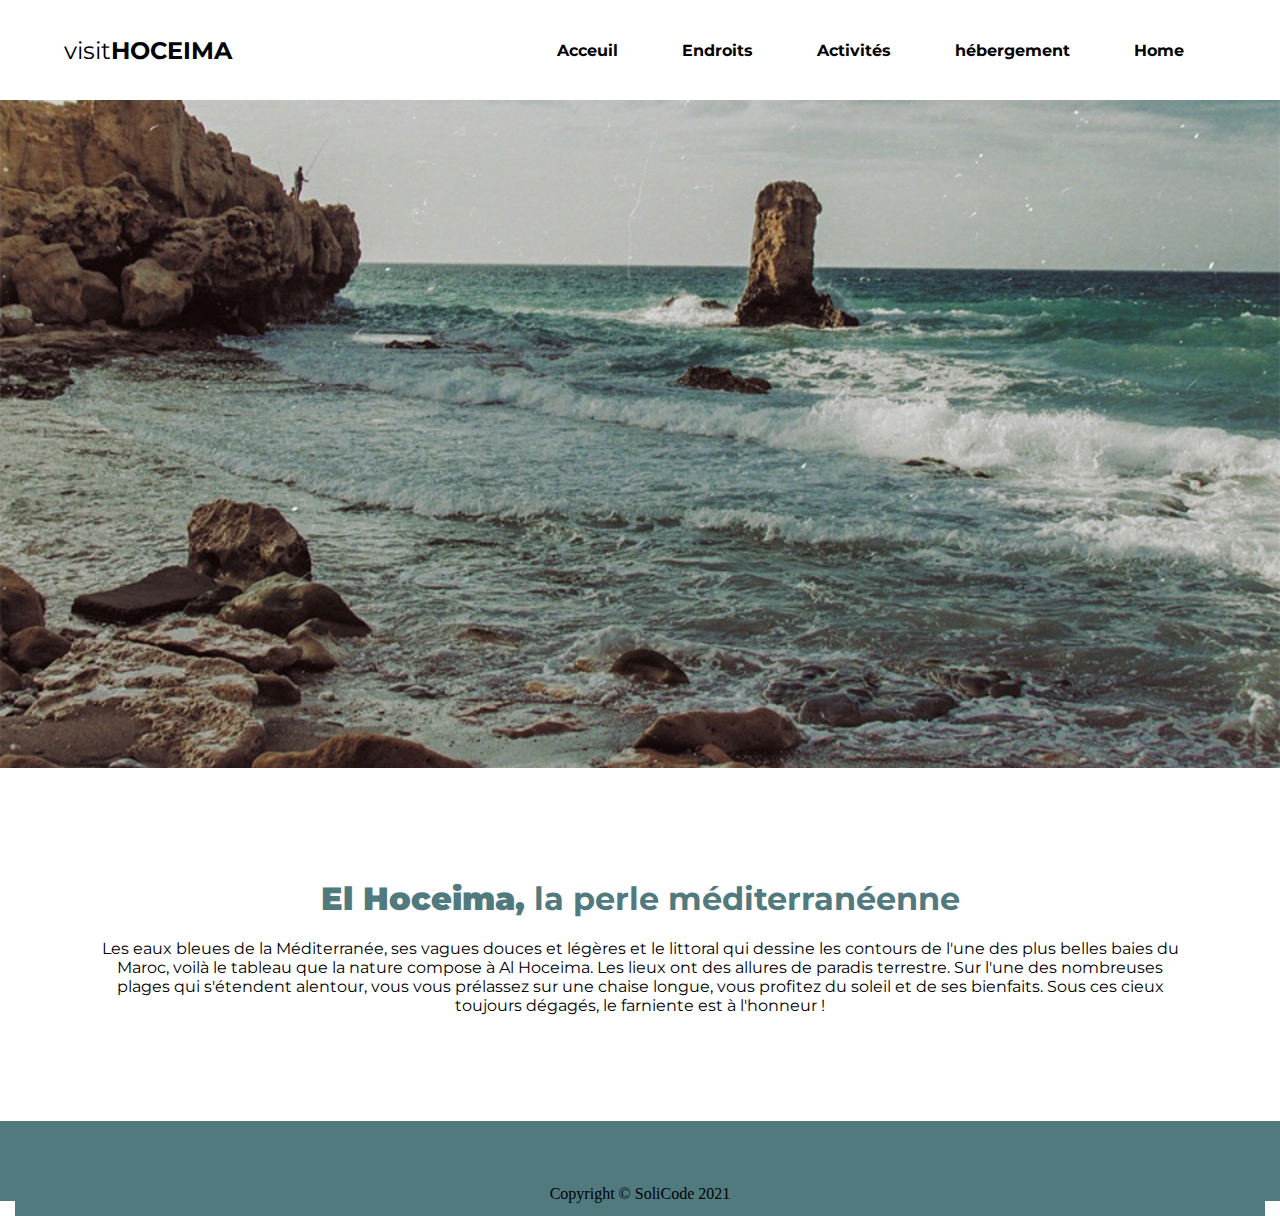
<file: Hoceima-acceuil/index.html>
<!DOCTYPE html>
<html lang="en">
<head>
  <meta charset="UTF-8">
  <meta http-equiv="X-UA-Compatible" content="IE=Edge">
  <meta name="viewport" content="width=device-width, initial-scale=1">

  <title>HTML</title>
  
  <!-- HTML -->
  

  <!-- Custom Styles -->
  <link rel="stylesheet" href="assets/css/style.css">
  
  
  <script src="assets/js/main.js"></script>
  
</head>

<body>
  <nav>
    <input id="nav-toggle" type="checkbox">
    <div class="logo">visit <strong>HOCEIMA</strong></div>
<ul class="links">
  <li><a href="#acceuil">Acceuil</a></li>
   <li><a href="#endroits">Endroits</a></li>
   <li><a href="#activités">Activités</a></li>
   <li><a href="#hebergement">hébergement</a></li>
   <li><a href="#home">Home</a></li>
</ul>   

<label for="nav-toggle" class="icon-burger">
  <div class="line"></div>
   <div class="line"></div>
    <div class="line"></div>
</label>

  </nav>
<div id="slider">
  <figure>
    <img src="assets/pic/pic1.png">
     <img src="assets/pic/pic2.png">
      <img src="assets/pic/pic3.png">
      <img src="assets/pic/pic4.png">
      <img src="assets/pic/pic1.png">
  </figure>
</div>
<div class="text">
<center>
 <h1 ><strong>El Hoceima,</strong> la perle méditerranéenne</h1>
 <p>Les eaux bleues de la Méditerranée, ses vagues douces et légères et le littoral qui dessine les contours de l'une des plus belles baies du Maroc, voilà le tableau que la nature compose à Al Hoceima. Les lieux ont des allures de paradis terrestre. Sur l'une des nombreuses plages qui s'étendent alentour, vous vous prélassez sur une chaise longue, vous profitez du soleil et de ses bienfaits. Sous ces cieux toujours dégagés, le farniente est à l'honneur !</p>
</center>
</div>

<footer class="bg-dark" id="tempaltemo_footer">
        

        <div class="py-5 bg-dark">
            <div class="container">
              <center>
                <br>
    <p class="m-0 text-center text-white">Copyright © SoliCode 2021</p>
  </center>
            </div>
        </div>

    </footer

</body>
</html>
</file>
<file: Hoceima-acceuil/assets/css/style.css>
@import url('https://fonts.googleapis.com/css2?family=Montserrat:ital@1&display=swap');


body {
    padding: 0;
    margin: 0;
}

nav {
  position: fixed;
  z-index: 10;
  left: 0;
  right: 0;
  top: 0;
  font-family: 'Montserrat', sans-serif;
  padding: 0 5%;
  height: 100px;
  background-color: #FFFFFF;
}

nav .logo {
  float: left;
  width: 40%;
  height: 100%;
  display: flex;
  align-items: center;
  font-size: 24px;
  color: #010108;
}

nav .links{
  float: right;
  padding: 0;
  margin: 0;
  width: 60%;
  height: 100%;
  display: flex;
  justify-content: space-around;
  align-items: center;
  
}
nav .links li {
  list-style: none;
  
}

nav .links a {
  display: block;
  padding: 1em;
  font-size: 16px;
  font-weight: bold;
  color : rgba(0, 0, 0, 8);
  text-decoration : none;
  }
  
#nav-toggle {
  position: absolute;
  top: -100px;
  
}  
nav .icon-burger {
  display: none;
  position: absolute;
  right: 5%;
  top: 50%;
  transform: translateY(-50%);
}
nav .icon-burger .line {
  width: 30px;
  height: 5px;
  background-color: #070B2C;
  margin: 5px;
  border-radius: 3px;
  transition: all .3s ease-in-out;
}

@media screen and (max-width: 768px){
  nav .logo{
    float: none;
    width: auto;
    justify-content: center;
  }
  
  nav .links {
  float: none;
  position: fixed;
  z-index: 9;
  left: 0;
  right: 0;
  top: 100px;
  bottom: 100%;
  width: auto;
  height: auto;
  flex-direction: column;
  justify-content: space-evenly;
  background-color:  #FFFFFF;
  overflow: hidden;
  box-sizing: border-box;
  transition: all .5s ease-in-out;
  }


nav .links a {
  font-size: 20px;
}

nav :checked ~ .links {
  bottom: 0;

}

nav .icon-burger {
  display: block;
}

nav :checked ~ .icon-burger .line:nth-child(1) {
 transform: translateY(10px) rotate(225deg);
  
}

nav :checked ~ .icon-burger .line:nth-child(3) {
 transform: translateY(-10px) rotate(-225deg);
  
}

nav :checked ~ .icon-burger .line:nth-child(2){
  opacity: 0;
  
}




#slider {
	overflow: hidden;
}
#slider figure {
	position: relative;
	width: 500%;
  height: 100%;
	margin: 0;
	left: 0;
	animation: 20s slider infinite;
}
#slider figure img {
	width: 20%;
	float: left;
}

@keyframes slider {
	0% {
		left: 0;
	}
	20% {
		left: 0;
	}
	25% {
		left: -100%;
	}
	45% {
		left: -100%;
	}
	50% {
		left: -200%;
	}
	70% {
		left: -200%;
	}
	75% {
		left: -300%;
	}
	95% {
		left: -300%;
	}
	100% {
		left: -400%;
	}
}}

@media screen and (min-width: 1000px){
  #slider {
    overflow: hidden;
  }
  #slider figure {
    position: relative;
    width: 500%;
    height: 100%;
    margin: 0;
    left: 0;
    animation: 20s slider infinite;
  }
  #slider figure img {
    width: 20%;
    float: left;
  }
  
  @keyframes slider {
    0% {
      left: 0;
    }
    20% {
      left: 0;
    }
    25% {
      left: -100%;
    }
    45% {
      left: -100%;
    }
    50% {
      left: -200%;
    }
    70% {
      left: -200%;
    }
    75% {
      left: -300%;
    }
    95% {
      left: -300%;
    }
    100% {
      left: -400%;
    }
  }}

.text {
  font-family: 'Montserrat', sans-serif;
  position: relative;
  padding: 7%;
  

}
.text h1 {
  color:#517A7E;
  font-weight: bold;
}

.bg-dark {
  background-color: #517A7E;
  height: 50px;
  padding: 15px;
}
</file>
